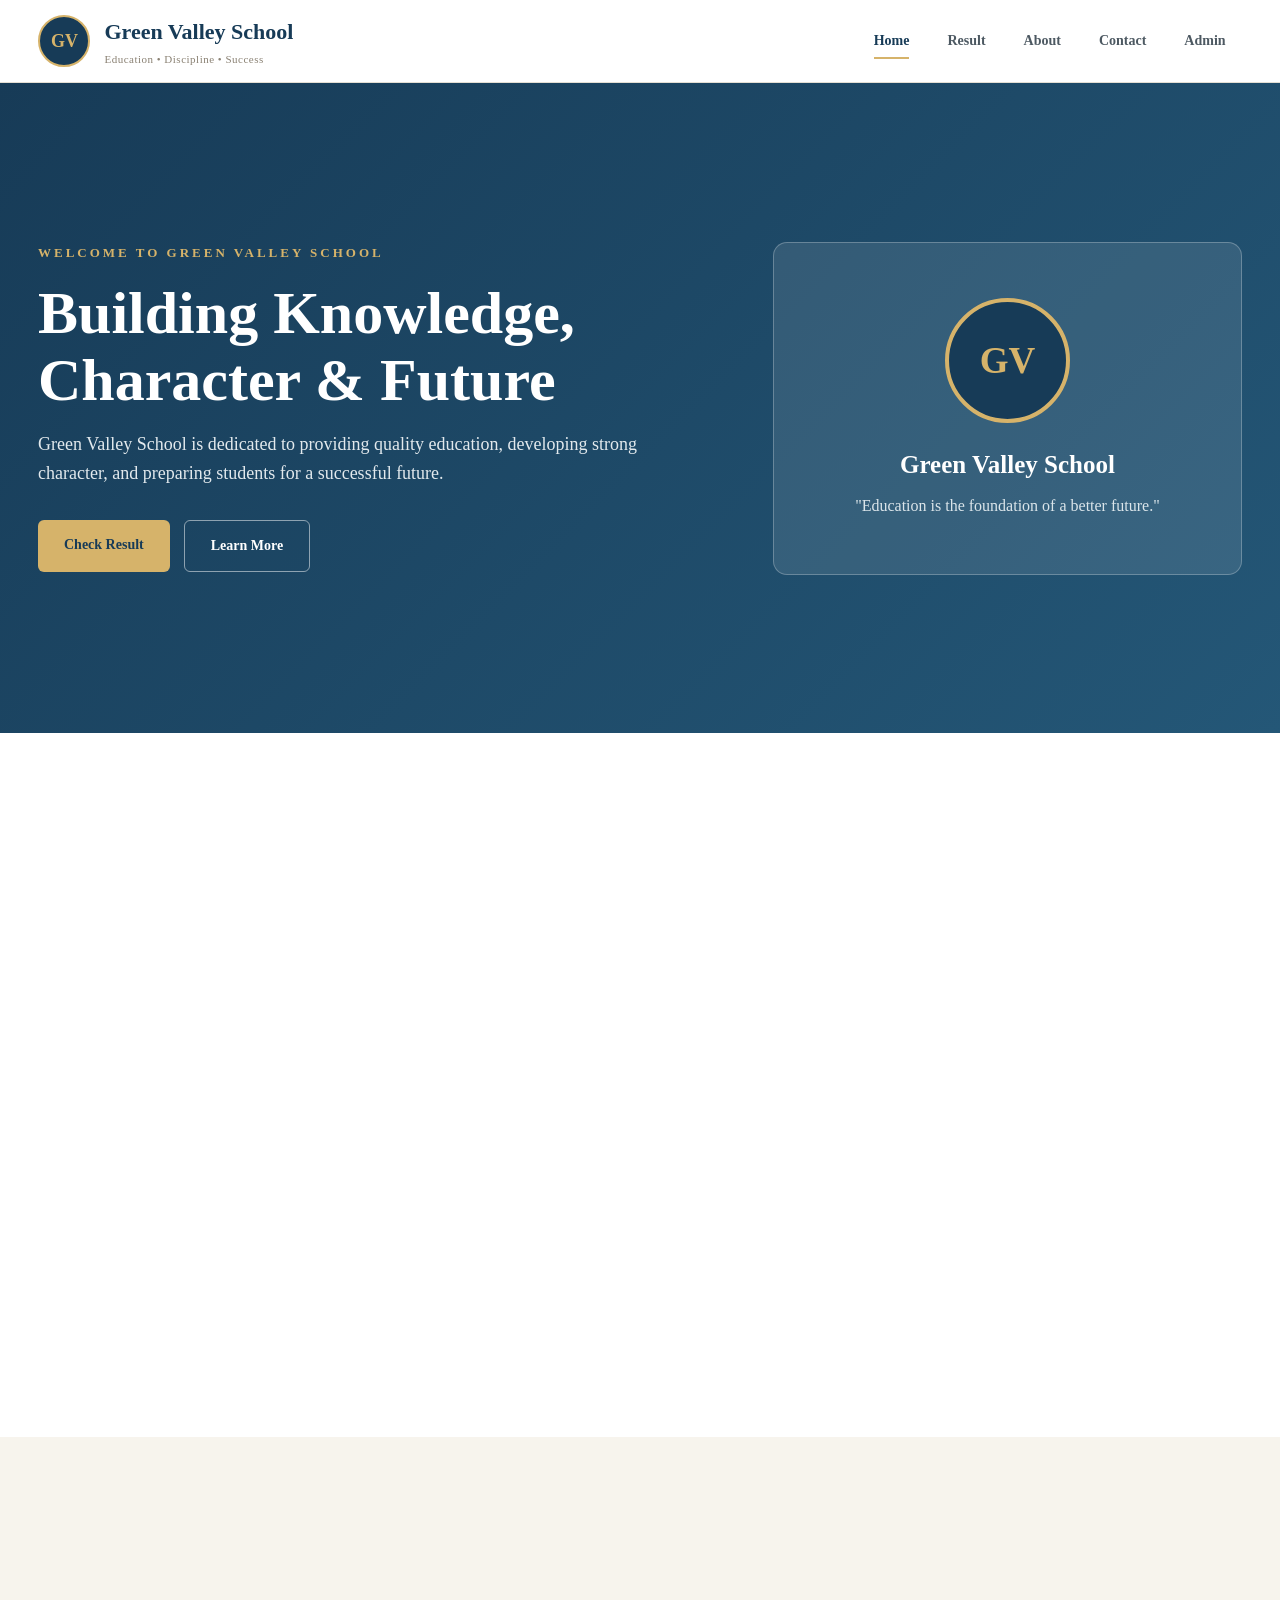
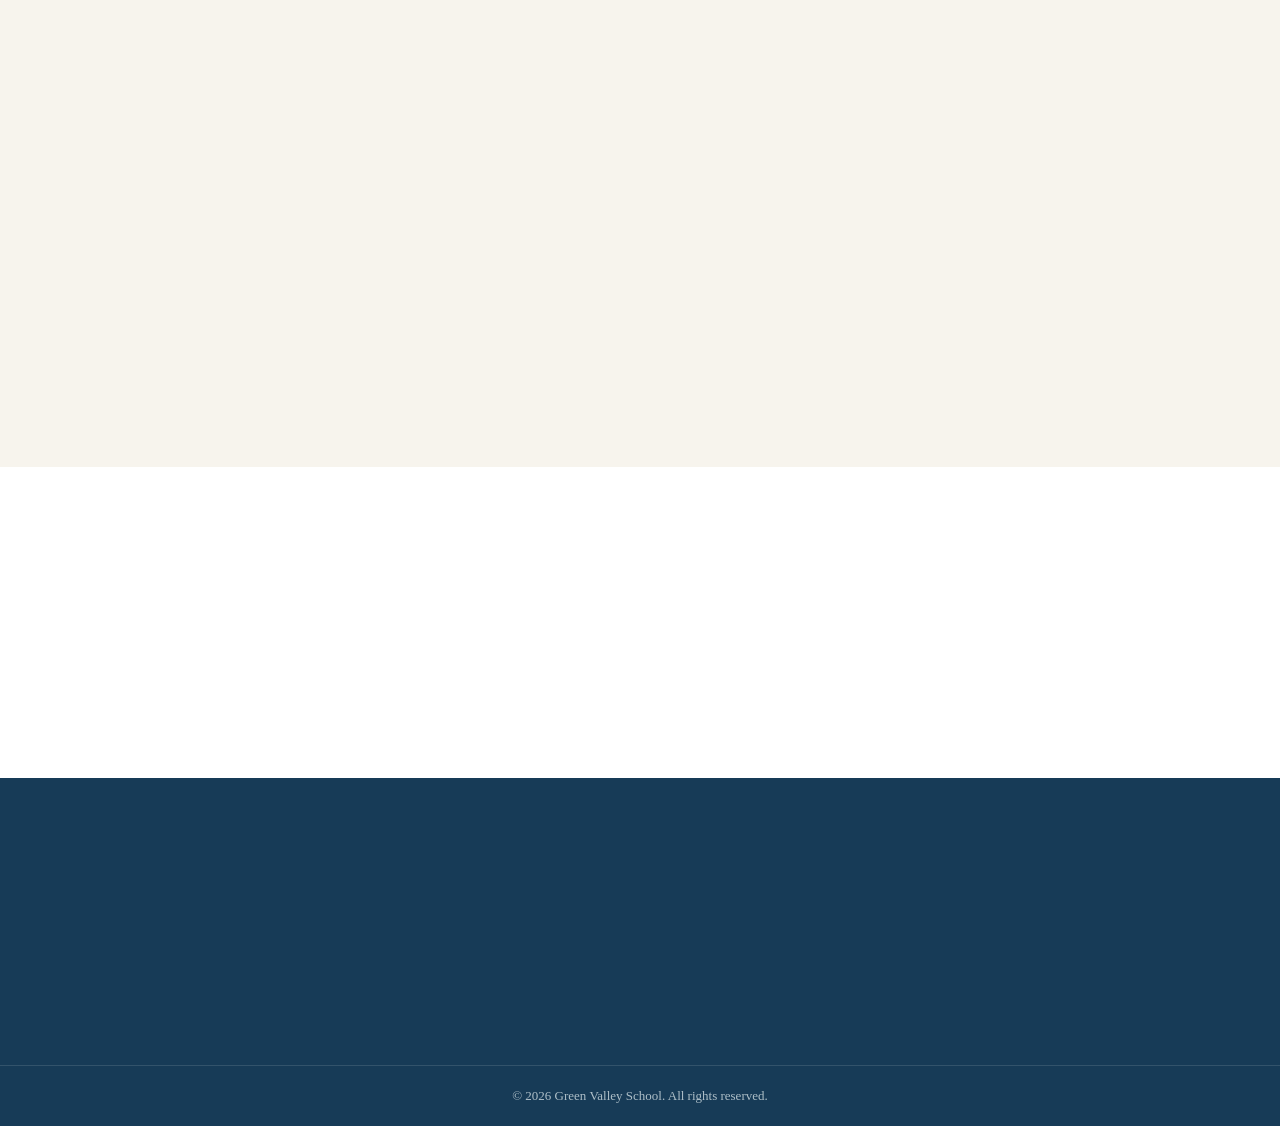
<file: index.html>
<!DOCTYPE html>
<html lang="en">

<head>
    <meta charset="UTF-8">
    <meta name="viewport" content="width=device-width, initial-scale=1.0">

    <title>Green Valley School</title>

    <link rel="stylesheet" href="style.css?v=999">
</head>

<body>

    <!-- HEADER -->
    <header class="site-header">

        <div class="container header-content">

            <a href="index.html?v=999" class="school-logo">

                <div class="logo-circle">
                    GV
                </div>

                <div>
                    <h1>Green Valley School</h1>
                    <p>Education • Discipline • Success</p>
                </div>

            </a>

            <nav class="navbar">

                <a href="index.html?v=999" class="active">
                    Home
                </a>

                <a href="result.html?v=999">
                    Result
                </a>

                <a href="about.html?v=999">
                    About
                </a>

                <a href="contact.html?v=999">
                    Contact
                </a>

                <a href="admin.html?v=999">
                    Admin
                </a>

            </nav>

        </div>

    </header>


    <!-- HERO -->
    <main>

        <section class="hero">

            <div class="container hero-content">

                <div class="hero-text">

                    <p class="welcome-text">
                        WELCOME TO GREEN VALLEY SCHOOL
                    </p>

                    <h2>
                        Building Knowledge,
                        Character & Future
                    </h2>

                    <p>
                        Green Valley School is dedicated to providing
                        quality education, developing strong character,
                        and preparing students for a successful future.
                    </p>

                    <div class="hero-buttons">

                        <a href="result.html?v=999"
                           class="btn btn-primary">
                            Check Result
                        </a>

                        <a href="about.html?v=999"
                           class="btn btn-secondary">
                            Learn More
                        </a>

                    </div>

                </div>


                <div class="hero-card">

                    <div class="school-emblem">
                        GV
                    </div>

                    <h3>
                        Green Valley School
                    </h3>

                    <p>
                        "Education is the foundation of a better future."
                    </p>

                </div>

            </div>

        </section>


        <!-- WELCOME SECTION -->
        <section class="welcome-section">

            <div class="container">

                <div class="section-heading">

                    <p class="small-title">
                        WELCOME
                    </p>

                    <h2>
                        A Place to Learn and Grow
                    </h2>

                    <div class="heading-line"></div>

                </div>


                <div class="welcome-grid">

                    <div class="welcome-text">

                        <h3>
                            Education Beyond the Classroom
                        </h3>

                        <p>
                            At Green Valley School, we believe that
                            education is more than simply studying
                            textbooks.
                        </p>

                        <p>
                            Our goal is to create an environment where
                            students can learn, explore their abilities,
                            develop confidence, and build strong values.
                        </p>

                        <p>
                            With dedicated teachers and a supportive
                            learning environment, we help students prepare
                            for both academic success and life beyond school.
                        </p>

                        <a href="about.html?v=999"
                           class="text-link">
                            Read More →
                        </a>

                    </div>


                    <div class="info-box">

                        <div class="info-item">

                            <div class="info-number">
                                01
                            </div>

                            <div>
                                <h4>
                                    Quality Education
                                </h4>

                                <p>
                                    Strong academic foundations and
                                    meaningful learning experiences.
                                </p>
                            </div>

                        </div>


                        <div class="info-item">

                            <div class="info-number">
                                02
                            </div>

                            <div>
                                <h4>
                                    Experienced Teachers
                                </h4>

                                <p>
                                    Dedicated teachers who support
                                    students throughout their learning.
                                </p>
                            </div>

                        </div>


                        <div class="info-item">

                            <div class="info-number">
                                03
                            </div>

                            <div>
                                <h4>
                                    Student Development
                                </h4>

                                <p>
                                    Encouraging confidence, discipline,
                                    creativity, and responsibility.
                                </p>
                            </div>

                        </div>

                    </div>

                </div>

            </div>

        </section>


        <!-- QUICK ACCESS -->
        <section class="quick-section">

            <div class="container">

                <div class="section-heading">

                    <p class="small-title">
                        QUICK ACCESS
                    </p>

                    <h2>
                        Explore Our School
                    </h2>

                    <div class="heading-line"></div>

                </div>


                <div class="quick-grid">

                    <a href="result.html?v=999"
                       class="quick-card">

                        <div class="quick-icon">
                            R
                        </div>

                        <h3>
                            Student Results
                        </h3>

                        <p>
                            Check examination results using your
                            student information.
                        </p>

                        <span>
                            Check Result →
                        </span>

                    </a>


                    <a href="about.html?v=999"
                       class="quick-card">

                        <div class="quick-icon">
                            A
                        </div>

                        <h3>
                            About Our School
                        </h3>

                        <p>
                            Learn more about Green Valley School,
                            our values, and our mission.
                        </p>

                        <span>
                            Learn More →
                        </span>

                    </a>


                    <a href="contact.html?v=999"
                       class="quick-card">

                        <div class="quick-icon">
                            C
                        </div>

                        <h3>
                            Contact Us
                        </h3>

                        <p>
                            Find our contact information and
                            get in touch with us.
                        </p>

                        <span>
                            Contact Us →
                        </span>

                    </a>


                    <a href="admin.html?v=999"
                       class="quick-card">

                        <div class="quick-icon">
                            A
                        </div>

                        <h3>
                            Admin Portal
                        </h3>

                        <p>
                            Authorized staff can manage
                            student examination results.
                        </p>

                        <span>
                            Admin Login →
                        </span>

                    </a>

                </div>

            </div>

        </section>


        <!-- NOTICE -->
        <section class="notice-section">

            <div class="container">

                <div class="notice-box">

                    <div class="notice-title">

                        <span>
                            !
                        </span>

                        <div>

                            <p>
                                SCHOOL NOTICE
                            </p>

                            <h3>
                                Important Announcement
                            </h3>

                        </div>

                    </div>

                    <p>
                        Please check this section regularly for
                        important school announcements, examination
                        information, and other updates.
                    </p>

                </div>

            </div>

        </section>

    </main>


    <!-- FOOTER -->
    <footer class="site-footer">

        <div class="container footer-content">

            <div class="footer-school">

                <h3>
                    Green Valley School
                </h3>

                <p>
                    Education • Discipline • Success
                </p>

            </div>


            <div class="footer-links">

                <h4>
                    Quick Links
                </h4>

                <a href="index.html?v=999">
                    Home
                </a>

                <a href="result.html?v=999">
                    Result
                </a>

                <a href="about.html?v=999">
                    About
                </a>

                <a href="contact.html?v=999">
                    Contact
                </a>

                <a href="admin.html?v=999">
                    Admin
                </a>

            </div>


            <div class="footer-contact">

                <h4>
                    Contact
                </h4>

                <p>
                    Green Valley School
                </p>

                <p>
                    Email: info@greenvalleyschool.com
                </p>

                <p>
                    Phone: +880 1XXXXXXXXX
                </p>

            </div>

        </div>


        <div class="footer-bottom">

            <p>
                © 2026 Green Valley School.
                All rights reserved.
            </p>

        </div>

    </footer>


    <!-- SCROLL GLIDE -->
    <script>

        const revealElements = document.querySelectorAll(
            ".hero-text, " +
            ".hero-card, " +
            ".section-heading, " +
            ".welcome-grid, " +
            ".info-box, " +
            ".info-item, " +
            ".quick-card, " +
            ".notice-box, " +
            ".footer-content > div"
        );

        revealElements.forEach(function (element) {
            element.classList.add("reveal");
        });


        const revealObserver = new IntersectionObserver(

            function (entries) {

                entries.forEach(function (entry) {

                    if (entry.isIntersecting) {
                        entry.target.classList.add("show");
                    } else {
                        entry.target.classList.remove("show");
                    }

                });

            },

            {
                threshold: 0.15
            }

        );


        revealElements.forEach(function (element) {
            revealObserver.observe(element);
        });

    </script>


    <script src="script.js?v=999"></script>

</body>

</html>
</file>
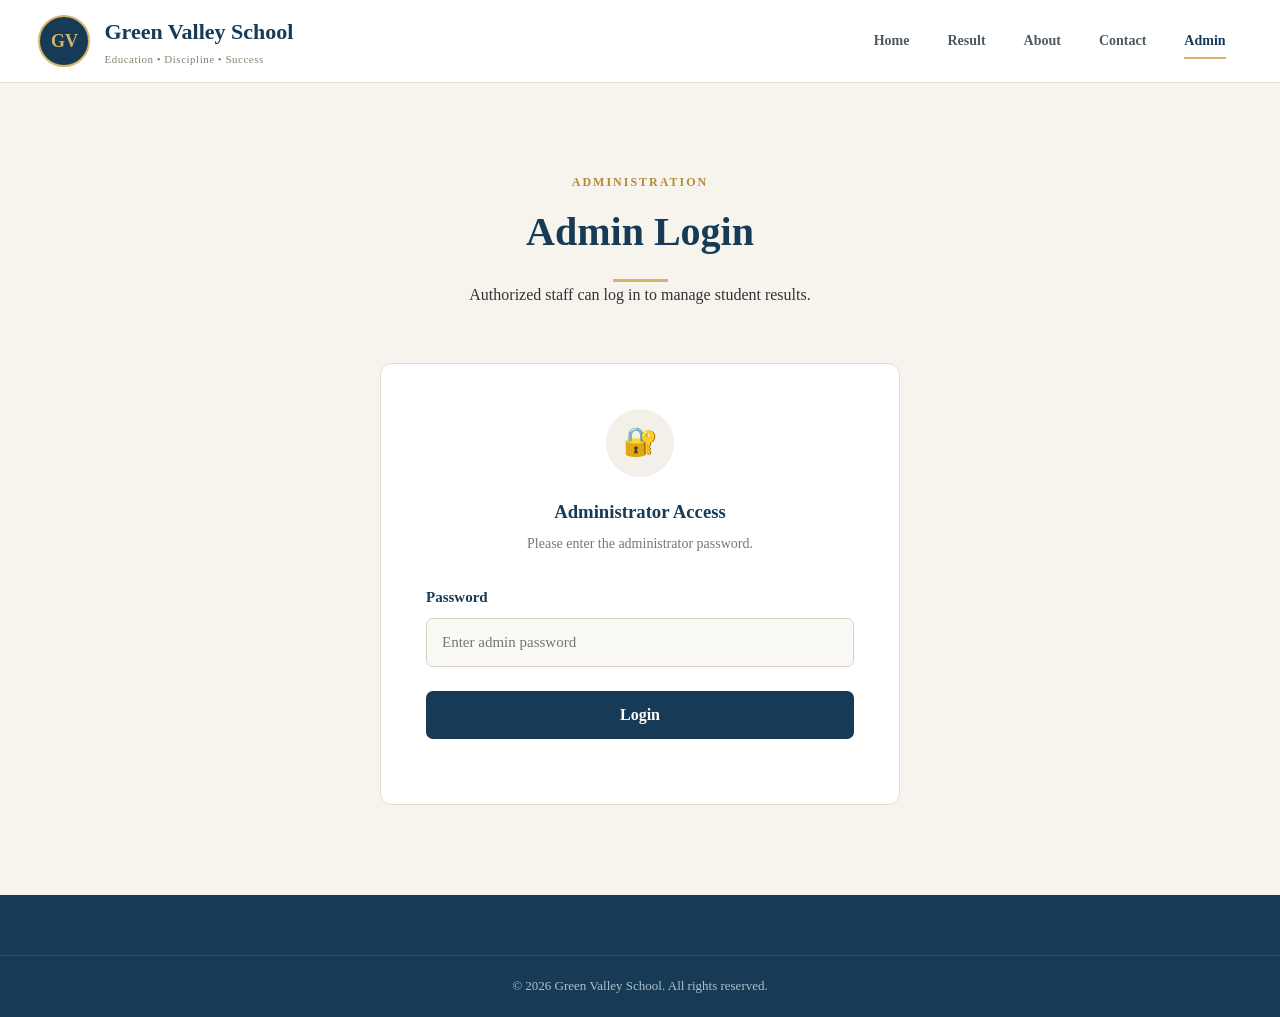
<file: admin-panel.html>
<!DOCTYPE html>
<html lang="en">

<head>
    <meta charset="UTF-8">
    <meta name="viewport" content="width=device-width, initial-scale=1.0">

    <title>Admin Panel | Green Valley School</title>

    <link rel="stylesheet" href="style.css?v=999">
</head>

<body>

    <!-- HEADER -->

    <header class="site-header">

        <div class="container header-content">

            <a href="index.html" class="school-logo">

                <div class="logo-circle">
                    GV
                </div>

                <div>
                    <h1>Green Valley School</h1>

                    <p>
                        Education • Discipline • Success
                    </p>
                </div>

            </a>

            <nav class="navbar">

                <a href="index.html">
                    Home
                </a>

                <a href="result.html">
                    Result
                </a>

                <a href="about.html">
                    About
                </a>

                <a href="contact.html">
                    Contact
                </a>

                <a href="admin.html" class="active">
                    Admin
                </a>

            </nav>

        </div>

    </header>


    <!-- ADMIN PANEL -->

    <main class="admin-page">

        <div class="admin-container">

            <div class="section-heading">

                <p class="small-title">
                    ADMINISTRATION
                </p>

                <h2>
                    Admin Panel
                </h2>

                <div class="heading-line"></div>

                <p>
                    Add and manage student examination results.
                </p>

            </div>


            <!-- ADD RESULT BOX -->

            <div class="result-box">

                <h3 style="color:#173b57; margin-bottom:25px;">
                    Add Student Result
                </h3>

                <form id="addResultForm">

                    <!-- NAME -->

                    <div class="form-group">

                        <label for="addStudentName">
                            Student Name
                        </label>

                        <input
                            type="text"
                            id="addStudentName"
                            placeholder="Enter student name"
                            required
                        >

                    </div>


                    <!-- ROLL -->

                    <div class="form-group">

                        <label for="addRollNumber">
                            Roll Number
                        </label>

                        <input
                            type="number"
                            id="addRollNumber"
                            placeholder="Enter roll number"
                            required
                        >

                    </div>


                    <!-- CLASS -->

                    <div class="form-group">

                        <label for="addClassName">
                            Class
                        </label>

                        <select id="addClassName" required>

                            <option value="">
                                Select Class
                            </option>

                            <option value="6">
                                Class 6
                            </option>

                            <option value="7">
                                Class 7
                            </option>

                            <option value="8">
                                Class 8
                            </option>

                            <option value="9">
                                Class 9
                            </option>

                            <option value="10">
                                Class 10
                            </option>

                        </select>

                    </div>


                    <!-- BANGLA -->

                    <div class="form-group">

                        <label for="banglaMarks">
                            Bangla Marks
                        </label>

                        <input
                            type="number"
                            id="banglaMarks"
                            placeholder="Enter Bangla marks"
                            min="0"
                            max="100"
                            required
                        >

                    </div>


                    <!-- ENGLISH -->

                    <div class="form-group">

                        <label for="englishMarks">
                            English Marks
                        </label>

                        <input
                            type="number"
                            id="englishMarks"
                            placeholder="Enter English marks"
                            min="0"
                            max="100"
                            required
                        >

                    </div>


                    <!-- MATHEMATICS -->

                    <div class="form-group">

                        <label for="mathMarks">
                            Mathematics Marks
                        </label>

                        <input
                            type="number"
                            id="mathMarks"
                            placeholder="Enter Mathematics marks"
                            min="0"
                            max="100"
                            required
                        >

                    </div>


                    <!-- SCIENCE -->

                    <div class="form-group">

                        <label for="scienceMarks">
                            Science Marks
                        </label>

                        <input
                            type="number"
                            id="scienceMarks"
                            placeholder="Enter Science marks"
                            min="0"
                            max="100"
                            required
                        >

                    </div>


                    <button
                        type="submit"
                        class="result-button"
                    >
                        Add Result
                    </button>

                </form>

                <div id="addResultMessage"></div>

            </div>


            <!-- SAVED RESULTS -->

            <div
                class="result-box"
                style="max-width:100%; margin-top:30px;"
            >

                <h3 style="color:#173b57; margin-bottom:20px;">
                    Saved Results
                </h3>

                <div id="adminResults">
                    Loading results...
                </div>

            </div>


            <!-- LOGOUT -->

            <div style="text-align:center; margin-top:30px;">

                <button
                    id="logoutButton"
                    class="result-button"
                    style="max-width:250px;"
                >
                    Logout
                </button>

            </div>

        </div>

    </main>


    <!-- FOOTER -->

    <footer class="site-footer">

        <div class="footer-bottom">

            <p>
                © 2026 Green Valley School.
                All rights reserved.
            </p>

        </div>

    </footer>


    <script src="script.js?v=999"></script>

</body>

</html>
</file>
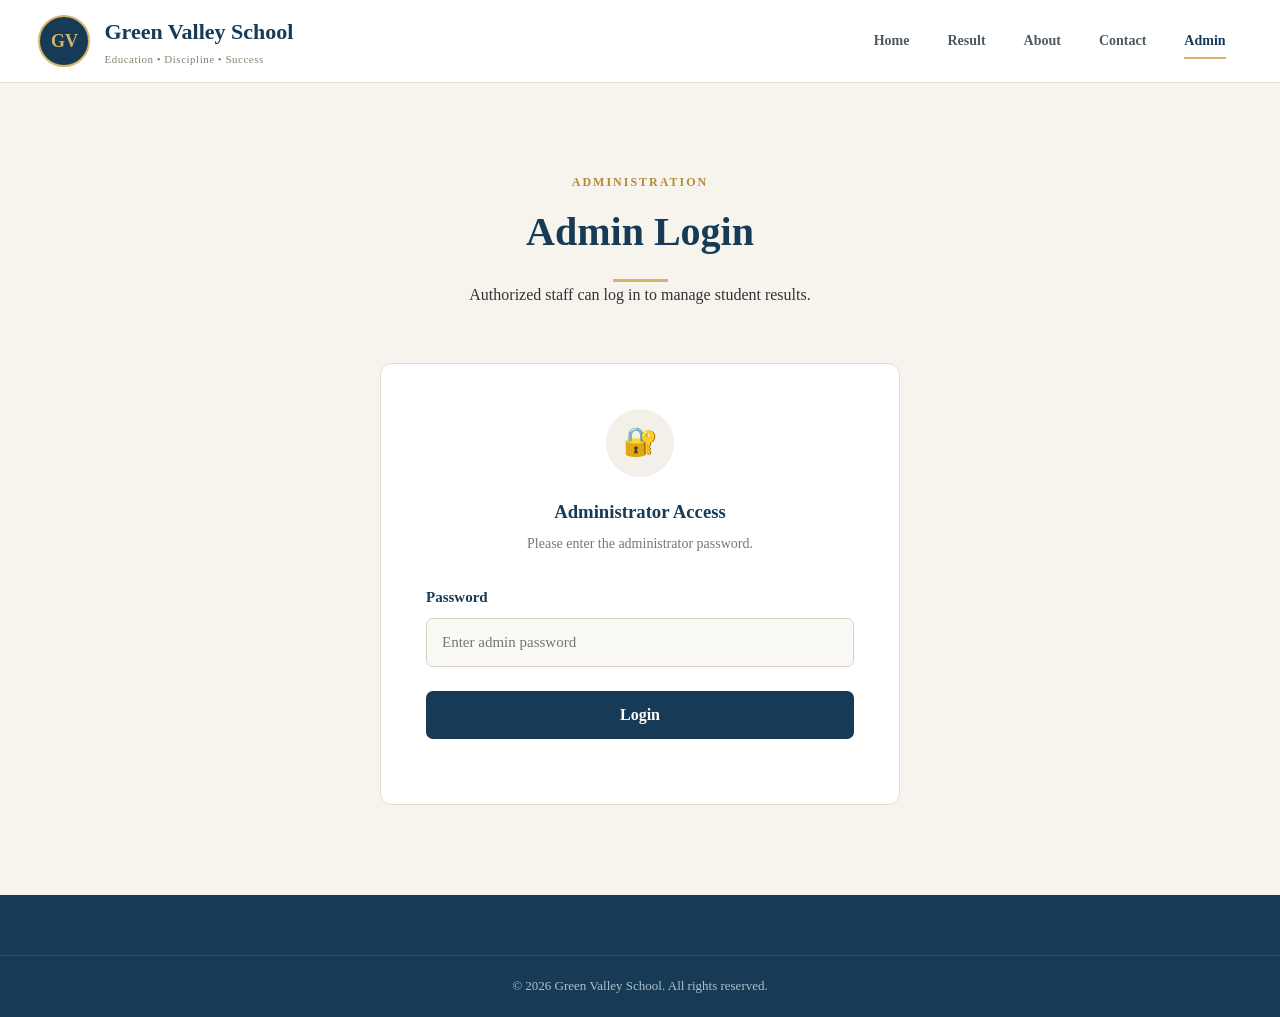
<file: admin.html>
<!DOCTYPE html>
<html lang="en">

<head>

    <meta charset="UTF-8">

    <meta name="viewport"
          content="width=device-width, initial-scale=1.0">

    <title>Admin Login | Green Valley School</title>

    <link rel="stylesheet" href="style.css?v=999">

</head>

<body>


    <!-- HEADER -->

    <header class="site-header">

        <div class="container header-content">

            <a href="index.html" class="school-logo">

                <div class="logo-circle">
                    GV
                </div>

                <div>
                    <h1>Green Valley School</h1>

                    <p>
                        Education • Discipline • Success
                    </p>
                </div>

            </a>


            <nav class="navbar">

                <a href="index.html">
                    Home
                </a>

                <a href="result.html">
                    Result
                </a>

                <a href="about.html">
                    About
                </a>

                <a href="contact.html">
                    Contact
                </a>

                <a href="admin.html" class="active">
                    Admin
                </a>

            </nav>

        </div>

    </header>


    <!-- ADMIN LOGIN -->

    <main class="admin-page">

        <div class="admin-container">

            <div class="section-heading">

                <p class="small-title">
                    ADMINISTRATION
                </p>

                <h2>
                    Admin Login
                </h2>

                <div class="heading-line"></div>

                <p>
                    Authorized staff can log in to manage
                    student results.
                </p>

            </div>


            <!-- LOGIN BOX -->

            <div class="admin-login-box">

                <div class="admin-icon">
                    🔐
                </div>

                <h3>
                    Administrator Access
                </h3>

                <p class="admin-description">
                    Please enter the administrator password.
                </p>


                <form id="adminLoginForm">

                    <div class="form-group">

                        <label for="adminPassword">
                            Password
                        </label>

                        <input
                            type="password"
                            id="adminPassword"
                            placeholder="Enter admin password"
                            required
                        >

                    </div>


                    <button
                        type="submit"
                        class="result-button"
                    >
                        Login
                    </button>

                </form>


                <div id="adminMessage"></div>

            </div>

        </div>

    </main>


    <!-- FOOTER -->

    <footer class="site-footer">

        <div class="footer-bottom">

            <p>
                © 2026 Green Valley School.
                All rights reserved.
            </p>

        </div>

    </footer>


    <script src="script.js?v=999"></script>

</body>

</html>
</file>
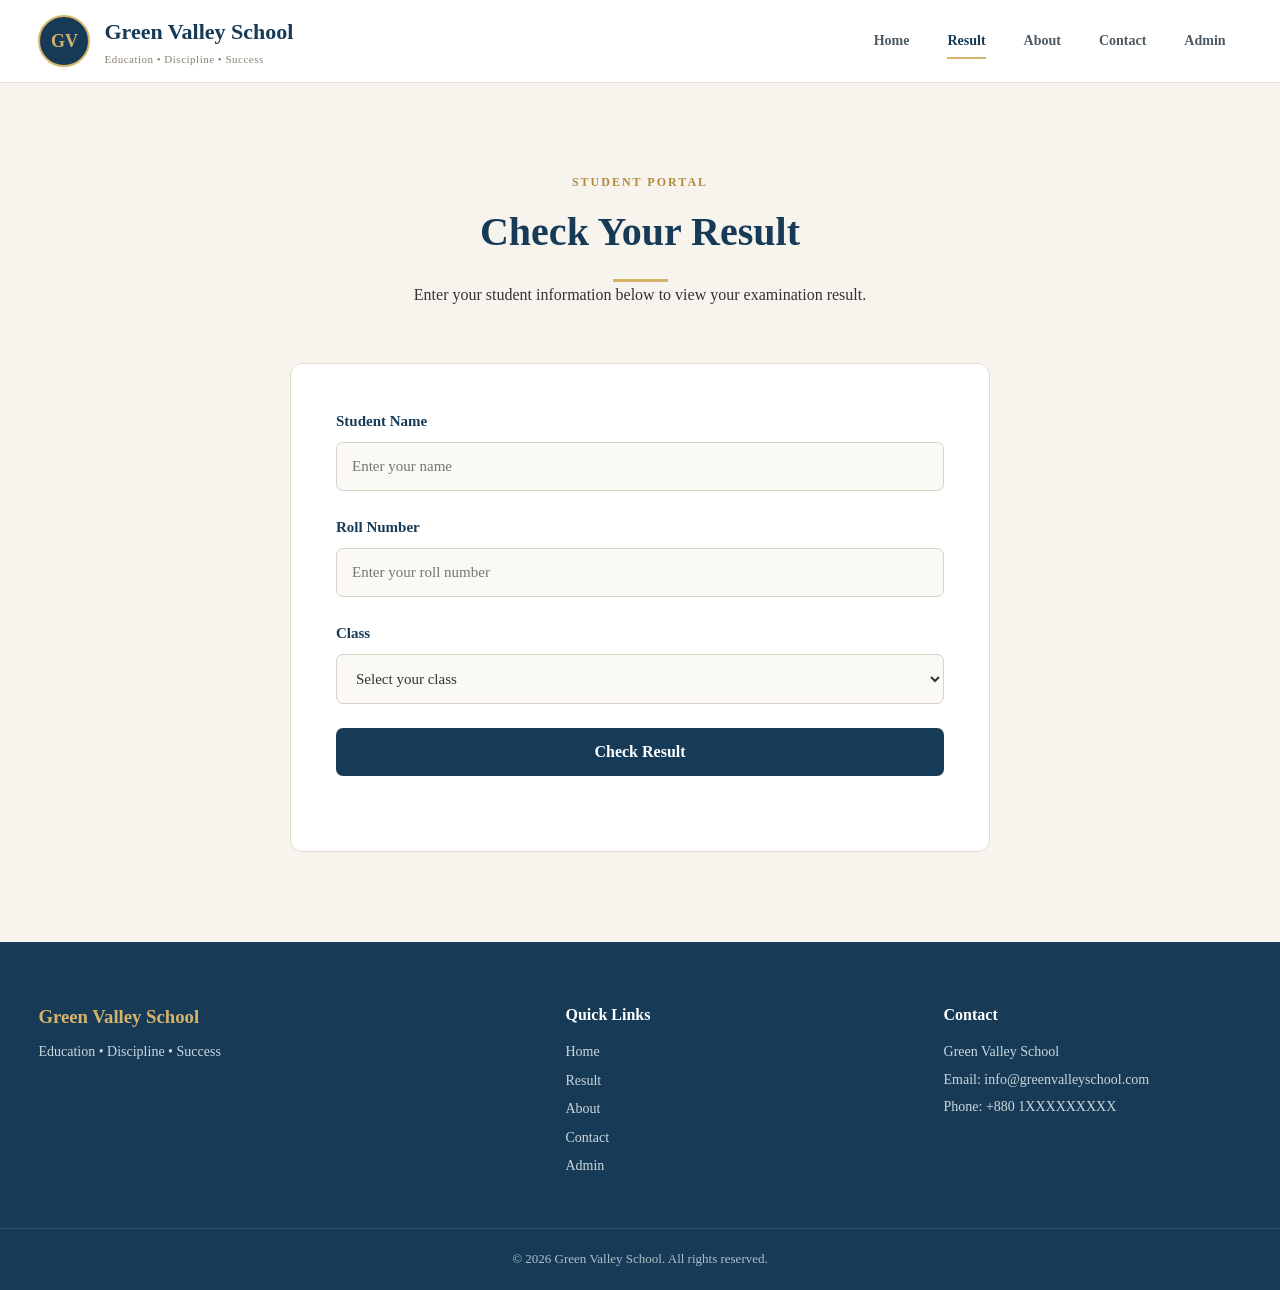
<file: result.html>
<!DOCTYPE html>
<html lang="en">

<head>

    <meta charset="UTF-8">

    <meta
        name="viewport"
        content="width=device-width, initial-scale=1.0"
    >

    <title>Check Result | Green Valley School</title>

    <link
        rel="stylesheet"
        href="style.css?v=999"
    >

</head>

<body>


    <!-- =========================================
         HEADER
    ========================================== -->

    <header class="site-header">

        <div class="container header-content">

            <a
                href="index.html?v=999"
                class="school-logo"
            >

                <div class="logo-circle">
                    GV
                </div>

                <div>

                    <h1>
                        Green Valley School
                    </h1>

                    <p>
                        Education • Discipline • Success
                    </p>

                </div>

            </a>


            <nav class="navbar">

                <a href="index.html?v=999">
                    Home
                </a>

                <a
                    href="result.html?v=999"
                    class="active"
                >
                    Result
                </a>

                <a href="about.html?v=999">
                    About
                </a>

                <a href="contact.html?v=999">
                    Contact
                </a>

                <a href="admin.html?v=999">
                    Admin
                </a>

            </nav>

        </div>

    </header>



    <!-- =========================================
         RESULT PAGE
    ========================================== -->

    <main class="result-page">

        <div class="result-container">


            <div class="section-heading">

                <p class="small-title">
                    STUDENT PORTAL
                </p>

                <h2>
                    Check Your Result
                </h2>

                <div class="heading-line"></div>

                <p>
                    Enter your student information below
                    to view your examination result.
                </p>

            </div>



            <div class="result-box">

                <form id="resultForm">


                    <div class="form-group">

                        <label for="studentName">
                            Student Name
                        </label>

                        <input
                            type="text"
                            id="studentName"
                            placeholder="Enter your name"
                            required
                        >

                    </div>



                    <div class="form-group">

                        <label for="rollNumber">
                            Roll Number
                        </label>

                        <input
                            type="text"
                            id="rollNumber"
                            placeholder="Enter your roll number"
                            required
                        >

                    </div>



                    <div class="form-group">

                        <label for="className">
                            Class
                        </label>

                        <select
                            id="className"
                            required
                        >

                            <option value="">
                                Select your class
                            </option>

                            <option value="6">
                                Class 6
                            </option>

                            <option value="7">
                                Class 7
                            </option>

                            <option value="8">
                                Class 8
                            </option>

                            <option value="9">
                                Class 9
                            </option>

                            <option value="10">
                                Class 10
                            </option>

                        </select>

                    </div>



                    <button
                        type="submit"
                        class="result-button"
                    >
                        Check Result
                    </button>


                </form>



                <div id="resultMessage"></div>

                <div id="resultContainer"></div>


            </div>

        </div>

    </main>



    <!-- =========================================
         FOOTER
    ========================================== -->

    <footer class="site-footer">

        <div class="container footer-content">

            <div class="footer-school">

                <h3>
                    Green Valley School
                </h3>

                <p>
                    Education • Discipline • Success
                </p>

            </div>


            <div class="footer-links">

                <h4>
                    Quick Links
                </h4>

                <a href="index.html?v=999">
                    Home
                </a>

                <a href="result.html?v=999">
                    Result
                </a>

                <a href="about.html?v=999">
                    About
                </a>

                <a href="contact.html?v=999">
                    Contact
                </a>

                <a href="admin.html?v=999">
                    Admin
                </a>

            </div>


            <div class="footer-contact">

                <h4>
                    Contact
                </h4>

                <p>
                    Green Valley School
                </p>

                <p>
                    Email: info@greenvalleyschool.com
                </p>

                <p>
                    Phone: +880 1XXXXXXXXX
                </p>

            </div>

        </div>


        <div class="footer-bottom">

            <p>
                © 2026 Green Valley School.
                All rights reserved.
            </p>

        </div>

    </footer>



    <!-- =========================================
         JAVASCRIPT
    ========================================== -->

    <script src="script.js?v=999"></script>

</body>

</html>
</file>
<file: style.css>
/* =========================================
   GREEN VALLEY SCHOOL
   DESKTOP + MOBILE RESPONSIVE STYLE
========================================= */

* {
    margin: 0;
    padding: 0;
    box-sizing: border-box;
}

html {
    scroll-behavior: smooth;
}

body {
    font-family: Georgia, "Times New Roman", serif;
    background: #f7f4ed;
    color: #333;
    line-height: 1.6;
}

.container {
    width: 94%;
    max-width: 1600px;
    margin: auto;
}


/* =========================================
   HEADER
========================================= */

.site-header {
    position: sticky;
    top: 0;
    z-index: 1000;
    background: #ffffff;
    border-bottom: 1px solid #e4dfd4;
}

.header-content,
.header-inner {
    min-height: 82px;
    display: flex;
    align-items: center;
    justify-content: space-between;
    gap: 40px;
    width: 94%;
    max-width: 1600px;
    margin: auto;
}

.school-logo,
.logo-area {
    display: flex;
    align-items: center;
    gap: 14px;
    color: #173b57;
    text-decoration: none;
}

.logo-circle {
    width: 52px;
    height: 52px;
    display: flex;
    align-items: center;
    justify-content: center;
    flex-shrink: 0;
    background: #173b57;
    color: #d6b36a;
    border: 2px solid #d6b36a;
    border-radius: 50%;
    font-size: 18px;
    font-weight: bold;
}

.school-logo h1,
.logo-area h1 {
    font-size: 22px;
    color: #173b57;
}

.school-logo p,
.logo-area p {
    margin-top: 2px;
    color: #8a8173;
    font-size: 11px;
    letter-spacing: 0.5px;
}


/* =========================================
   NAVBAR
========================================= */

.navbar,
.main-nav {
    display: flex;
    align-items: center;
    gap: 6px;
}

.navbar a,
.main-nav a {
    position: relative;
    padding: 10px 16px;
    color: #4d5962;
    text-decoration: none;
    font-size: 14px;
    font-weight: 600;
    border-radius: 6px;
    transition: 0.25s;
}

.navbar a:hover,
.main-nav a:hover {
    color: #173b57;
    background: #f3f0e9;
}

.navbar a.active,
.main-nav a.active {
    color: #173b57;
}

.navbar a::after,
.main-nav a::after {
    content: "";
    position: absolute;
    left: 16px;
    right: 16px;
    bottom: 3px;
    height: 2px;
    background: #d6b36a;
    transform: scaleX(0);
    transition: 0.25s;
}

.navbar a:hover::after,
.navbar a.active::after,
.main-nav a:hover::after,
.main-nav a.active::after {
    transform: scaleX(1);
}


/* =========================================
   HERO
========================================= */

.hero {
    min-height: 650px;
    display: flex;
    align-items: center;
    padding: 90px 0;
    background: linear-gradient(135deg, #173b57, #245777);
    color: white;
}

.hero-content {
    display: grid;
    grid-template-columns: 1.15fr 0.85fr;
    align-items: center;
    gap: 100px;
}

.hero-text {
    max-width: 750px;
}

.hero-text .welcome-text {
    color: #d6b36a;
    font-size: 13px;
    font-weight: bold;
    letter-spacing: 3px;
}

.hero-text h2 {
    margin: 16px 0;
    font-size: 60px;
    line-height: 1.12;
}

.hero-text > p:not(.welcome-text) {
    margin-bottom: 32px;
    color: #e2e9ed;
    font-size: 18px;
    max-width: 700px;
}


/* =========================================
   HERO BUTTONS
========================================= */

.hero-buttons {
    display: flex;
    gap: 14px;
    flex-wrap: wrap;
}

.btn {
    display: inline-block;
    padding: 14px 26px;
    border-radius: 6px;
    text-decoration: none;
    font-size: 14px;
    font-weight: bold;
    transition: 0.25s;
}

.btn-primary {
    background: #d6b36a;
    color: #173b57;
}

.btn-primary:hover {
    background: #e5c783;
    transform: translateY(-2px);
}

.btn-secondary {
    border: 1px solid rgba(255, 255, 255, 0.5);
    color: white;
}

.btn-secondary:hover {
    background: white;
    color: #173b57;
}


/* =========================================
   HERO CARD
========================================= */

.hero-card {
    position: relative;
    overflow: hidden;
    padding: 55px 40px;
    text-align: center;
    background: rgba(255, 255, 255, 0.10);
    border: 1px solid rgba(255, 255, 255, 0.25);
    border-radius: 14px;
}

.hero-card::after {
    content: "";
    position: absolute;
    top: -80%;
    left: -120%;
    width: 45%;
    height: 260%;
    background: rgba(255, 255, 255, 0.22);
    transform: rotate(25deg);
    animation: cardShine 4s ease-in-out infinite;
    pointer-events: none;
}

@keyframes cardShine {
    0% {
        left: -120%;
    }

    45%,
    100% {
        left: 150%;
    }
}


/* =========================================
   SCHOOL EMBLEM
========================================= */

.school-emblem {
    width: 125px;
    height: 125px;
    margin: 0 auto 22px;
    display: flex;
    align-items: center;
    justify-content: center;
    background: #173b57;
    border: 4px solid #d6b36a;
    border-radius: 50%;
    color: #d6b36a;
    font-size: 37px;
    font-weight: bold;
}

.hero-card h3 {
    margin-bottom: 8px;
    font-size: 25px;
}

.hero-card p {
    color: #dbe5ea;
}


/* =========================================
   SECTION HEADING
========================================= */

.section-heading {
    text-align: center;
    margin-bottom: 55px;
}

.small-title {
    color: #b28a3b;
    font-size: 12px;
    font-weight: bold;
    letter-spacing: 2px;
}

.section-heading h2 {
    margin: 8px 0;
    color: #173b57;
    font-size: 40px;
}

.heading-line {
    width: 55px;
    height: 3px;
    margin: 15px auto 0;
    background: #d6b36a;
}


/* =========================================
   WELCOME SECTION
========================================= */

.welcome-section {
    padding: 100px 0;
    background: white;
}

.welcome-grid {
    display: grid;
    grid-template-columns: 1fr 1fr;
    gap: 100px;
    align-items: center;
}

.welcome-grid .welcome-text {
    color: #555;
    font-size: 16px;
    letter-spacing: normal;
}

.welcome-grid .welcome-text h3 {
    margin-bottom: 18px;
    color: #173b57;
    font-size: 30px;
}

.welcome-grid .welcome-text p {
    margin-bottom: 17px;
}

.text-link {
    display: inline-block;
    margin-top: 10px;
    color: #173b57;
    font-weight: bold;
    text-decoration: none;
}

.text-link:hover {
    color: #b28a3b;
}


/* =========================================
   INFORMATION BOX
========================================= */

.info-box {
    padding: 10px 30px;
    background: #f7f4ed;
    border: 1px solid #e5ded0;
    border-radius: 10px;
}

.info-item {
    display: flex;
    gap: 20px;
    padding: 24px 0;
    border-bottom: 1px solid #ded7c9;
}

.info-item:last-child {
    border-bottom: none;
}

.info-number {
    color: #b28a3b;
    font-size: 19px;
    font-weight: bold;
}

.info-item h4 {
    margin-bottom: 6px;
    color: #173b57;
    font-size: 18px;
}

.info-item p {
    color: #777;
    font-size: 14px;
}


/* =========================================
   QUICK SECTION
========================================= */

.quick-section {
    padding: 100px 0;
    background: #f7f4ed;
}

.quick-grid {
    display: grid;
    grid-template-columns: repeat(4, 1fr);
    gap: 25px;
}

.quick-card {
    padding: 35px 25px;
    background: white;
    border: 1px solid #e3ddd1;
    border-radius: 10px;
    color: #333;
    text-decoration: none;
    text-align: center;
    transition: 0.3s;
}

.quick-card:hover {
    transform: translateY(-6px);
    border-color: #d6b36a;
}

.quick-icon {
    width: 50px;
    height: 50px;
    margin: 0 auto 17px;
    display: flex;
    align-items: center;
    justify-content: center;
    background: #173b57;
    color: #d6b36a;
    border-radius: 50%;
    font-size: 18px;
    font-weight: bold;
}

.quick-card h3 {
    margin-bottom: 9px;
    color: #173b57;
    font-size: 20px;
}

.quick-card p {
    margin-bottom: 16px;
    color: #777;
    font-size: 14px;
}

.quick-card span {
    color: #b28a3b;
    font-size: 13px;
    font-weight: bold;
}


/* =========================================
   NOTICE
========================================= */

.notice-section {
    padding: 75px 0;
    background: white;
}

.notice-box {
    padding: 35px;
    background: #f7f4ed;
    border-left: 5px solid #d6b36a;
    border-radius: 8px;
}

.notice-title {
    display: flex;
    align-items: center;
    gap: 15px;
    margin-bottom: 14px;
}

.notice-title > span {
    width: 44px;
    height: 44px;
    display: flex;
    align-items: center;
    justify-content: center;
    background: #173b57;
    color: #d6b36a;
    border-radius: 50%;
    font-size: 20px;
    font-weight: bold;
}

.notice-title p {
    color: #b28a3b;
    font-size: 11px;
    font-weight: bold;
    letter-spacing: 2px;
}

.notice-title h3 {
    color: #173b57;
    font-size: 21px;
}

.notice-box > p {
    color: #666;
}


/* =========================================
   FOOTER
========================================= */

.site-footer {
    background: #173b57;
    color: white;
    padding-top: 60px;
}

.footer-content {
    display: grid;
    grid-template-columns: 1.5fr 1fr 1fr;
    gap: 80px;
    padding-bottom: 45px;
}

.footer-school h3 {
    margin-bottom: 9px;
    color: #d6b36a;
}

.footer-school p,
.footer-contact p {
    color: #cbd7dd;
    font-size: 14px;
}

.footer-links h4,
.footer-contact h4 {
    margin-bottom: 14px;
    color: white;
}

.footer-links {
    display: flex;
    flex-direction: column;
    align-items: flex-start;
}

.footer-links a {
    margin-bottom: 6px;
    color: #cbd7dd;
    text-decoration: none;
    font-size: 14px;
}

.footer-links a:hover {
    color: #d6b36a;
}

.footer-contact p {
    margin-bottom: 5px;
}

.footer-bottom {
    padding: 20px;
    border-top: 1px solid rgba(255, 255, 255, 0.12);
    text-align: center;
}

.footer-bottom p {
    color: #aebfc8;
    font-size: 13px;
}


/* =========================================
   SCROLL GLIDE
========================================= */

.reveal {
    opacity: 0;
    transform: translateY(60px);

    transition:
        opacity 0.7s ease,
        transform 0.7s cubic-bezier(0.22, 1, 0.36, 1);

    will-change: opacity, transform;
}

.reveal.show {
    opacity: 1;
    transform: translateY(0);
}


/* =========================================
   RESULT PAGE
========================================= */

.result-page {
    min-height: 75vh;
    padding: 90px 0;
    background: #f7f4ed;
}

.result-container {
    width: 94%;
    max-width: 1100px;
    margin: auto;
}

.result-box {
    max-width: 700px;
    margin: auto;
    padding: 45px;
    background: white;
    border: 1px solid #e2dccf;
    border-radius: 12px;
}


/* =========================================
   FORM
========================================= */

.form-group {
    margin-bottom: 24px;
}

.form-group label {
    display: block;
    margin-bottom: 9px;
    color: #173b57;
    font-size: 15px;
    font-weight: bold;
}

.form-group input,
.form-group select {
    width: 100%;
    padding: 15px;
    border: 1px solid #d8d2c5;
    border-radius: 7px;
    background: #faf9f5;
    color: #333;
    font-family: inherit;
    font-size: 15px;
    outline: none;
}

.form-group input:focus,
.form-group select:focus {
    border-color: #173b57;
    background: white;
}

.result-button {
    width: 100%;
    padding: 15px;
    border: none;
    border-radius: 7px;
    background: #173b57;
    color: white;
    font-family: inherit;
    font-size: 16px;
    font-weight: bold;
    cursor: pointer;
    transition: 0.25s;
}

.result-button:hover {
    background: #d6b36a;
    color: #173b57;
    transform: translateY(-2px);
}


/* =========================================
   RESULT MESSAGE
========================================= */

#resultMessage {
    margin-top: 30px;
}

.result-success {
    padding: 27px;
    background: #f3f8f3;
    border-left: 5px solid #3d7a4a;
    border-radius: 8px;
}

.result-success h3 {
    color: #285f35;
    margin-bottom: 12px;
}

.result-success h4 {
    margin-top: 16px;
    color: #173b57;
}

.result-error {
    padding: 22px;
    background: #fff5f3;
    border-left: 5px solid #b84a3a;
    border-radius: 8px;
}

.result-error h3 {
    color: #a33b2d;
    margin-bottom: 5px;
}


/* =========================================
   RESULT OUTPUT
========================================= */

#resultContainer {
    margin-top: 30px;
}

.result-card {
    padding: 30px;
    background: #f7f4ed;
    border: 1px solid #e2dccf;
    border-radius: 10px;
}

.result-card h3 {
    margin-bottom: 20px;
    color: #173b57;
    text-align: center;
    font-size: 25px;
}

.result-card p {
    margin-bottom: 8px;
    color: #555;
}

.result-table {
    width: 100%;
    border-collapse: collapse;
    margin-top: 25px;
    background: white;
}

.result-table th,
.result-table td {
    padding: 13px 12px;
    border: 1px solid #e2dccf;
    text-align: center;
}

.result-table th {
    background: #173b57;
    color: white;
}

.result-table td {
    color: #555;
}


/* =========================================
   ADMIN PAGE
========================================= */

.admin-page {
    min-height: 75vh;
    padding: 90px 0;
    background: #f7f4ed;
}

.admin-container {
    width: 94%;
    max-width: 1200px;
    margin: auto;
}

.admin-login-box {
    max-width: 520px;
    margin: auto;
    padding: 45px;
    background: white;
    border: 1px solid #e2dccf;
    border-radius: 12px;
    text-align: center;
}

.admin-icon {
    width: 68px;
    height: 68px;
    margin: 0 auto 20px;
    display: flex;
    align-items: center;
    justify-content: center;
    background: #f3f0e9;
    border-radius: 50%;
    font-size: 28px;
}

.admin-login-box h3 {
    color: #173b57;
    margin-bottom: 6px;
}

.admin-description {
    margin-bottom: 30px;
    color: #777;
    font-size: 14px;
}

.admin-login-box .form-group {
    text-align: left;
}

#adminMessage {
    margin-top: 20px;
}

.admin-error {
    padding: 12px;
    background: #fff5f3;
    border-left: 4px solid #b84a3a;
    border-radius: 6px;
    color: #a33b2d;
    font-size: 14px;
}


/* =========================================
   ADMIN RESULTS TABLE
========================================= */

#adminResults {
    width: 100%;
    overflow-x: auto;
}

#adminResults table {
    width: 100%;
    border-collapse: collapse;
    margin-top: 10px;
    background: white;
}

#adminResults th,
#adminResults td {
    padding: 12px 10px;
    border: 1px solid #e2dccf;
    text-align: center;
    font-size: 14px;
}

#adminResults th {
    background: #173b57;
    color: white;
}

#adminResults td {
    color: #555;
}

#adminResults button {
    padding: 7px 12px;
    border: none;
    border-radius: 5px;
    background: #b84a3a;
    color: white;
    cursor: pointer;
    font-family: inherit;
    font-size: 12px;
}

#adminResults button:hover {
    background: #92372c;
}


/* =========================================
   LARGE DESKTOP
========================================= */

@media (min-width: 1400px) {

    .container {
        width: 94%;
        max-width: 1700px;
    }

    .hero {
        min-height: 720px;
    }

    .hero-content {
        gap: 130px;
    }

    .hero-text h2 {
        font-size: 68px;
    }

    .hero-card {
        padding: 65px 45px;
    }

    .welcome-grid {
        gap: 120px;
    }

}


/* =========================================
   TABLET
========================================= */

@media (max-width: 1000px) {

    .header-content,
    .header-inner {
        gap: 20px;
    }

    .hero-content {
        grid-template-columns: 1fr 1fr;
        gap: 45px;
    }

    .hero-text h2 {
        font-size: 46px;
    }

    .quick-grid {
        grid-template-columns: repeat(2, 1fr);
    }

    .footer-content {
        gap: 35px;
    }

}


/* =========================================
   MOBILE
========================================= */

@media (max-width: 700px) {

    .container {
        width: 92%;
    }

    .header-content,
    .header-inner {
        flex-direction: column;
        padding: 15px 0;
        gap: 12px;
    }

    .navbar,
    .main-nav {
        width: 100%;
        justify-content: center;
        flex-wrap: wrap;
    }

    .navbar a,
    .main-nav a {
        padding: 7px 9px;
        font-size: 13px;
    }

    .hero {
        padding: 65px 0;
    }

    .hero-content {
        grid-template-columns: 1fr;
        text-align: center;
        gap: 45px;
    }

    .hero-text {
        margin: auto;
    }

    .hero-text h2 {
        font-size: 40px;
    }

    .hero-text > p:not(.welcome-text) {
        font-size: 16px;
    }

    .hero-buttons {
        justify-content: center;
    }

    .welcome-section,
    .quick-section {
        padding: 65px 0;
    }

    .welcome-grid {
        grid-template-columns: 1fr;
        gap: 40px;
    }

    .section-heading h2 {
        font-size: 31px;
    }

    .quick-grid {
        grid-template-columns: 1fr;
    }

    .footer-content {
        grid-template-columns: 1fr;
        text-align: center;
    }

    .footer-links {
        align-items: center;
    }

    .result-container,
    .admin-container {
        width: 92%;
    }

    .result-box,
    .admin-login-box {
        padding: 28px 20px;
    }

    .result-card {
        padding: 20px 15px;
        overflow-x: auto;
    }

    .result-table {
        min-width: 500px;
    }

}


/* =========================================
   SMALL MOBILE
========================================= */

@media (max-width: 450px) {

    .hero-text h2 {
        font-size: 34px;
    }

    .school-logo h1,
    .logo-area h1 {
        font-size: 19px;
    }

    .hero-card {
        padding: 35px 20px;
    }

    .school-emblem {
        width: 110px;
        height: 110px;
    }

    .notice-box {
        padding: 25px 20px;
    }

}
</file>
